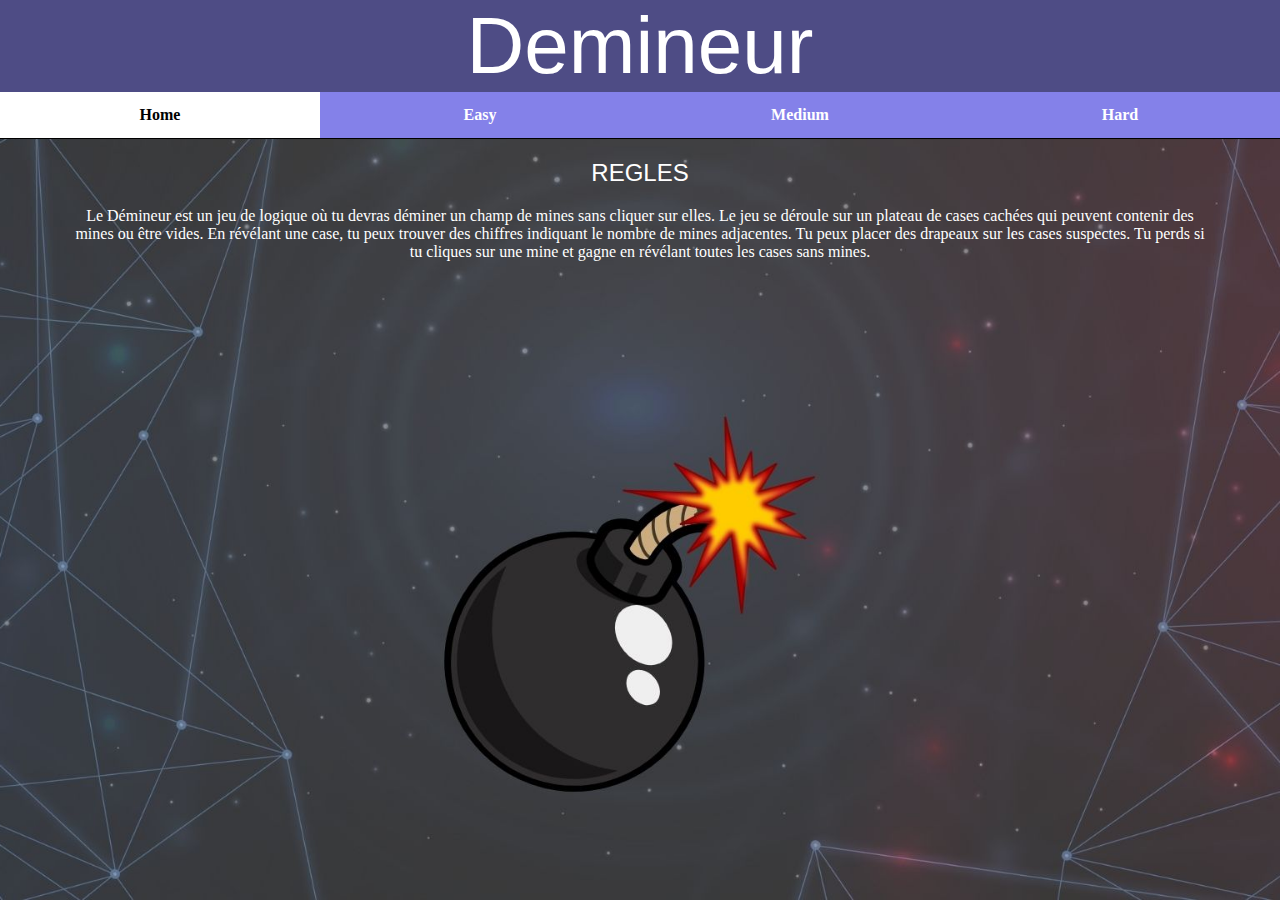
<file: index.html>
<!DOCTYPE HTML>
<meta charset="UTF-8">
<html>

<head>
    <title>Demineur</title>
    <link rel="icon" type="image/png" href="images/bombe.png">
    <link rel="stylesheet" href="demineur.css">
    <script type="text/javascript" src="demineur.js"></script>
</head>

<body oncontextmenu="return false"> <!--fonction permet de retirer le click droit-->

    <h1>Demineur</h1>
    <nav class="mode">
        <ul>
            <li><a href="index.html" class="activepage">Home</a></li>
            <li><a data-value="Easy" id="Easy" href="easy.html">Easy</a></li>
            <li><a data-value="Medium" id="Medium" href="medium.html">Medium</a></li>
            <li><a data-value="Hard" id="Hard" href="hard.html">Hard</a></li>
        </ul>
    </nav>
    <div id="regles">
        <h2>REGLES</h2>
        <p>Le Démineur est un jeu de logique où tu devras déminer un champ de mines sans cliquer sur elles.
            Le jeu se déroule sur un plateau de cases cachées qui peuvent contenir des mines ou être vides.
            En révélant une case, tu peux trouver des chiffres indiquant le nombre de mines adjacentes.
            Tu peux placer des drapeaux sur les cases suspectes.
            Tu perds si tu cliques sur une mine et gagne en révélant toutes les cases sans mines.
        </p>
    </div>
</body>

</html>
</file>
<file: demineur.css>
@import url('https://fonts.cdnfonts.com/css/games');

:root {
  --taille_case: 500/taille;
}

* {
  box-sizing: border-box;
}

.activepage{
  background-color: white;
  color: black;
}

html,
body {
  padding: 0;
  margin: 0;
  font-family: Comic Sans MS, Comic Sans, cursive, fantasy;
  font-weight: bold;
  text-align: center;
  color: white;
  background-size: cover;
  background-image: url('images/accueil.jpg');
  background-attachment: fixed;
  background-position: center center;
  background-repeat: no-repeat;
  min-height: 100vh;
}

h1 {
  margin: 0;
  font-family: 'Games', sans-serif;
  font-weight: normal;
  font-size: 5rem;
  color: white;
  background-color: rgb(78, 76, 133);
}

h2 {
  font-family: 'Games', sans-serif;
  font-weight: normal;
}

p {
  margin: 0;
  font-weight: normal;
}

#regles {
  padding: 0px 70px;
}

#Startbutton {
  width: 20%;
  color: #fff;
  border-radius: 5px;
  padding: 10px 25px;
  font-family: Comic Sans MS, Comic Sans, cursive, fantasy;
  font-weight: bold;
  position: relative;
  display: inline-block;
  background: rgb(132, 129, 233);
  background: linear-gradient(0deg, rgb(132, 129, 233) 0%, rgb(78, 76, 133) 100%);
  border: none;
}

#Startbutton:before {
  height: 0%;
  width: 2px;
}

#Startbutton:hover {
  box-shadow: 4px 4px 4px 0 rgba(255, 255, 255, .5),
    4px 4px 4px 0 rgba(116, 125, 136, .5),
    inset 4px 4px 4px 0 rgba(255, 255, 255, .2),
    inset 4px 4px 4px 0 rgba(0, 0, 0, .4);
}

table {
  border-spacing: 0;
  border-collapse: collapse;
  margin-left: auto;
  margin-right: auto;
  width: 6em;
}

#tableCache {
  border-spacing: 0;
  border-collapse: collapse;
  margin-left: auto;
  margin-right: auto;
  width: 6em;
}

#buttonhide {
  width: 50px;
  height: 50px;
  background: rgb(3, 165, 76);
  cursor: pointer;
}

#buttondraps {
  width: 50px;
  height: 50px;
  background-image: url('images/drapeau.png');
  background-size: cover;
  background-position: center center;
  cursor: pointer;
}

#buttonbombe {
  width: 50px;
  height: 50px;
  font-size: 150%;
}

#buttonchiffre {
  background: rgb(5, 116, 207);
  width: 50px;
  height: 50px;
  font-size: 150%;
}

#buttonrien {
  width: 50px;
  height: 50px;
  background: grey;
}

nav {
  width: 100%;
  margin: 0px 0px 10px 0px;
  background-color: rgb(132, 129, 233);
  position: sticky;
  top: 0px;
  border-bottom: 1px solid black;
}

nav ul {
  list-style-type: none;
  margin: 0;
  padding: 0;
  display: flex;
}

nav li {
  margin: 0 0px;
  float: left;
  width: 25%;
  text-align: center;
  /*Centre le texte dans les éléments de menu*/
}

nav a {
  display: block;
  color: white;
  text-align: center;
  padding: 14px 16px;
  text-decoration: none;
}

nav a:hover {
  background-color: #ddd;
  color: black;
}
</file>
